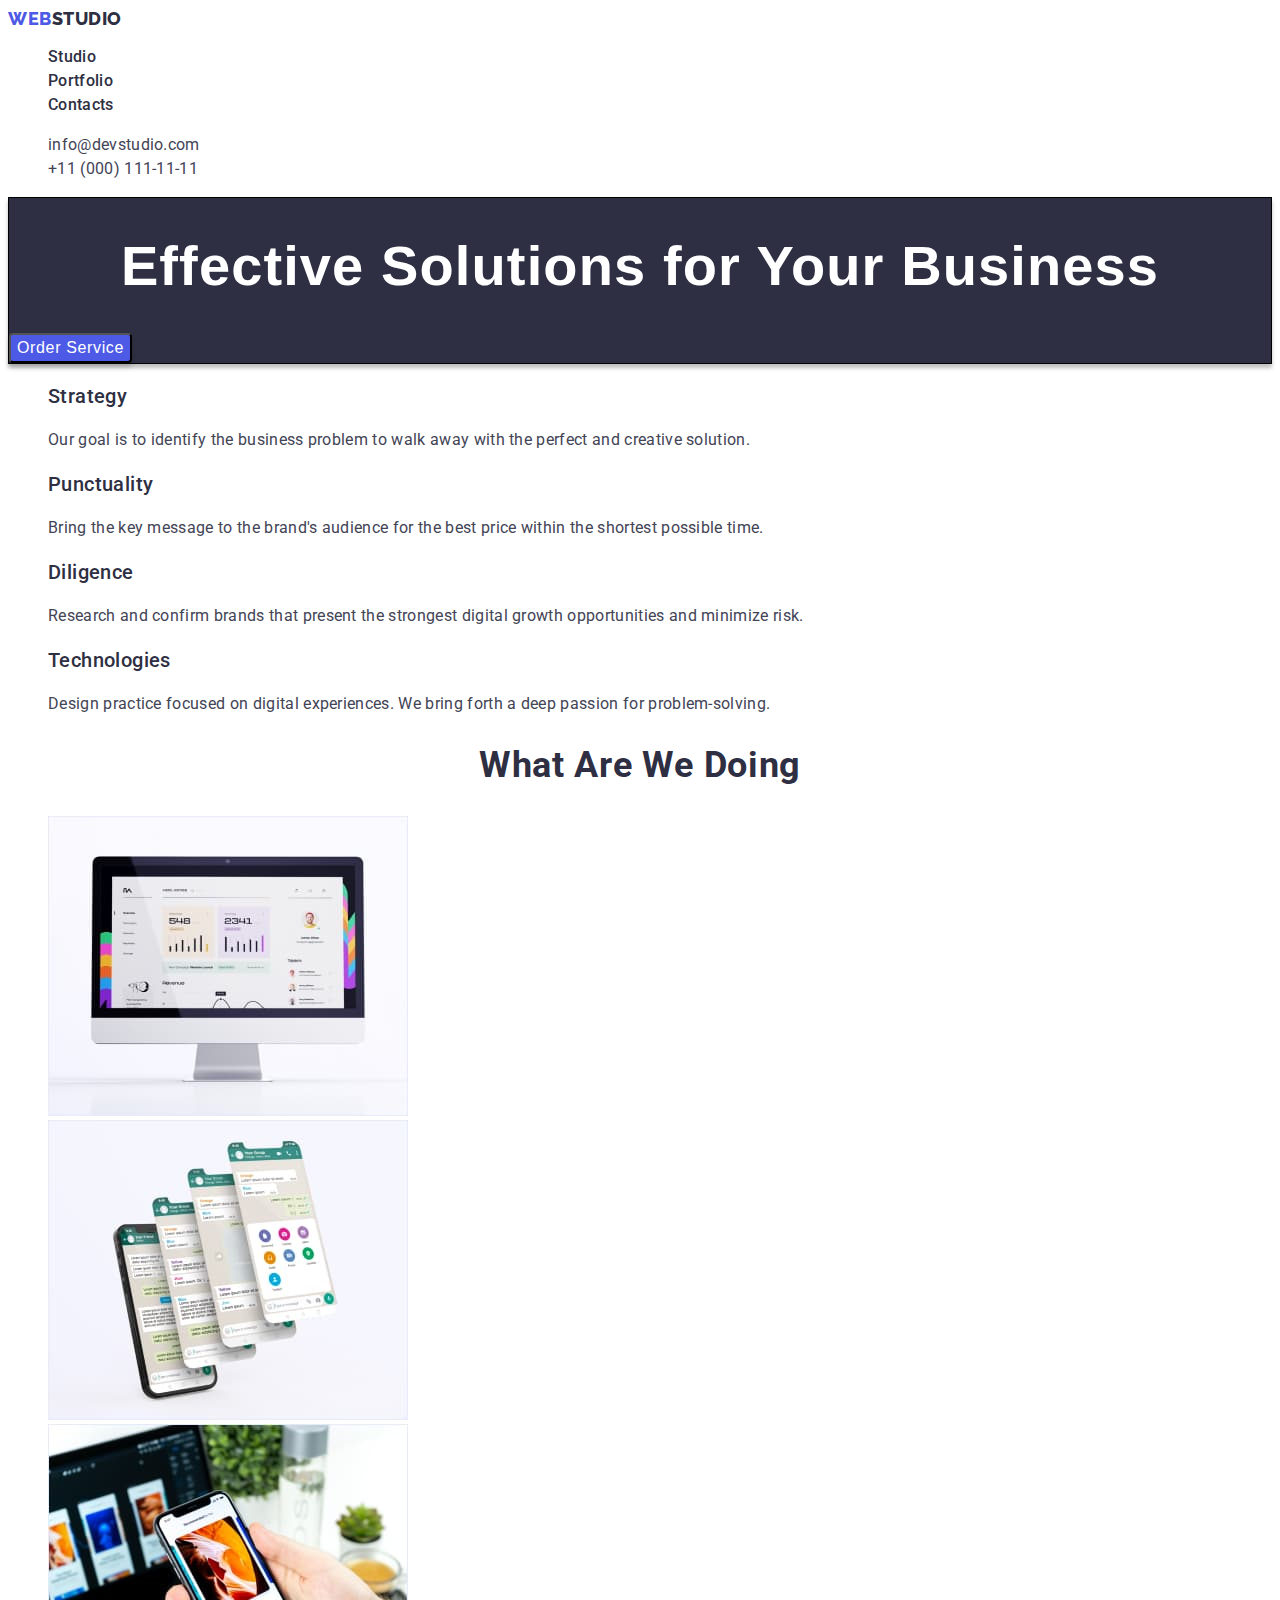
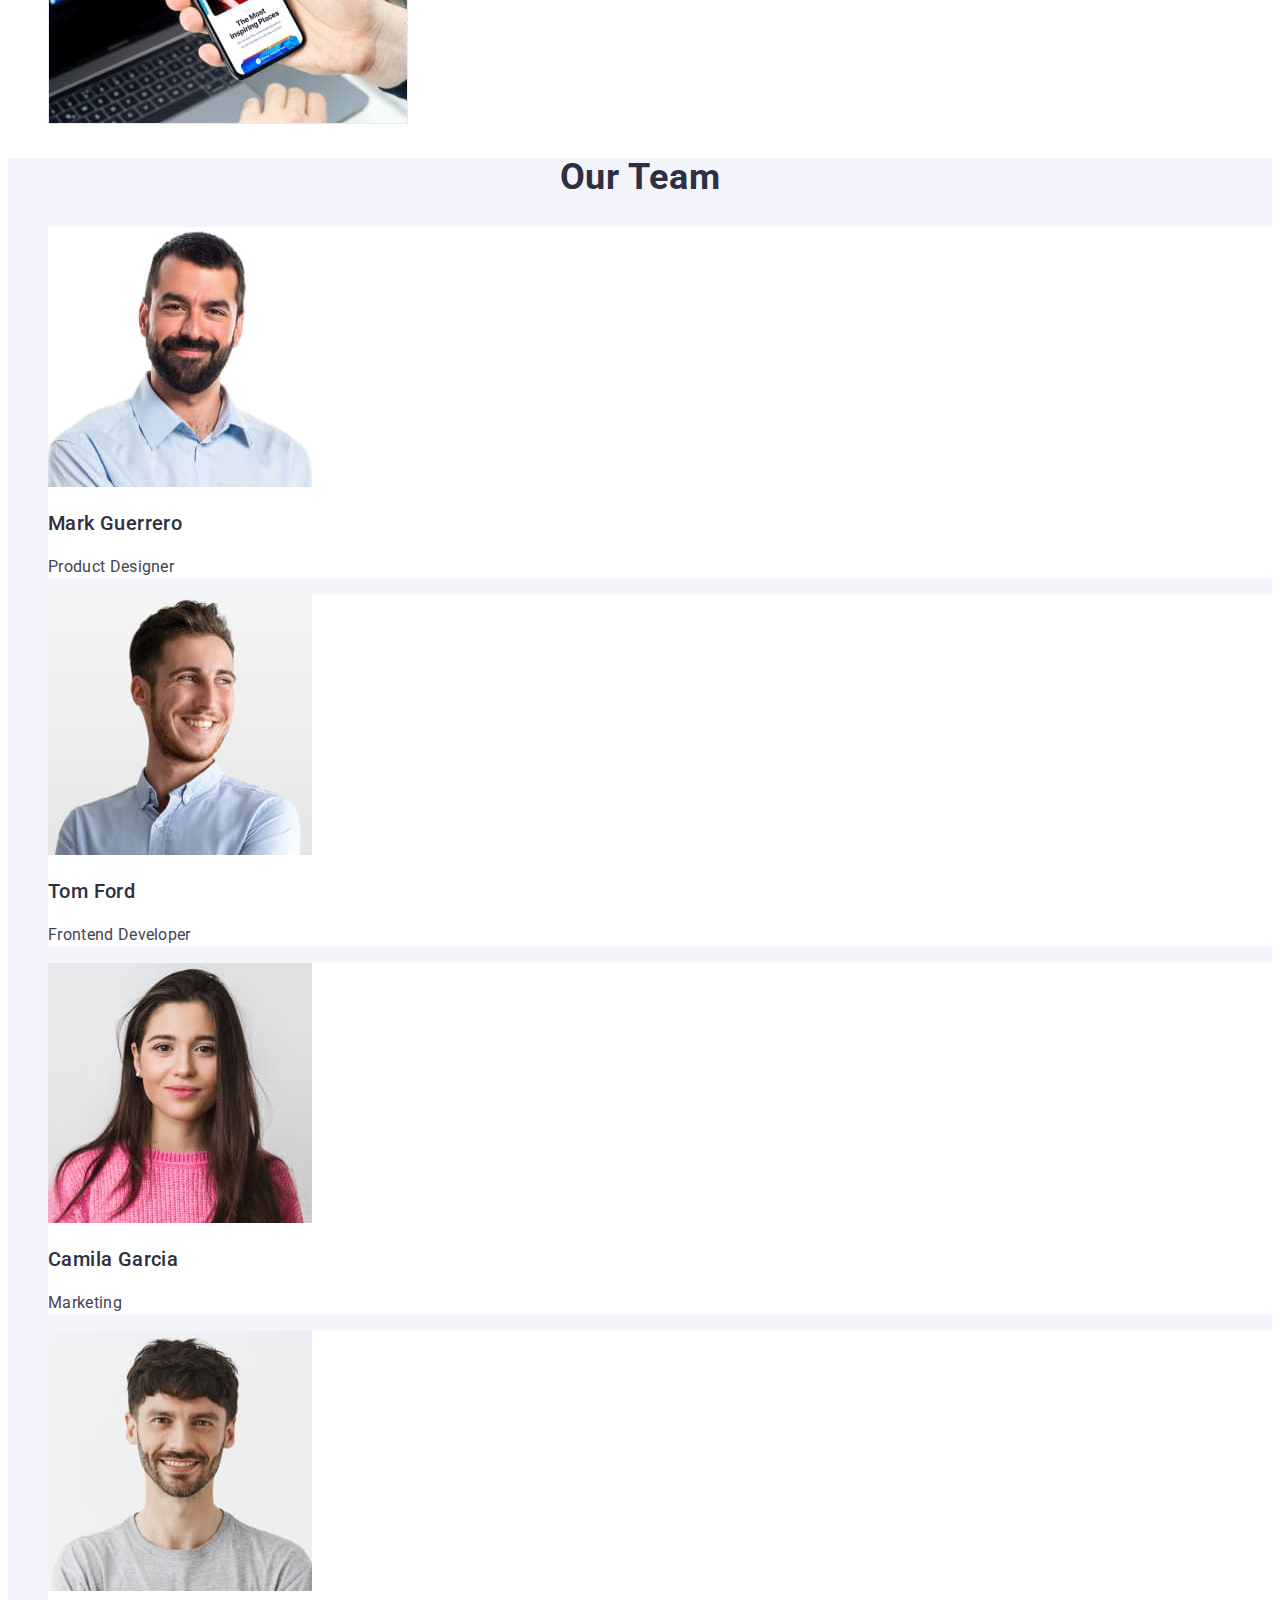
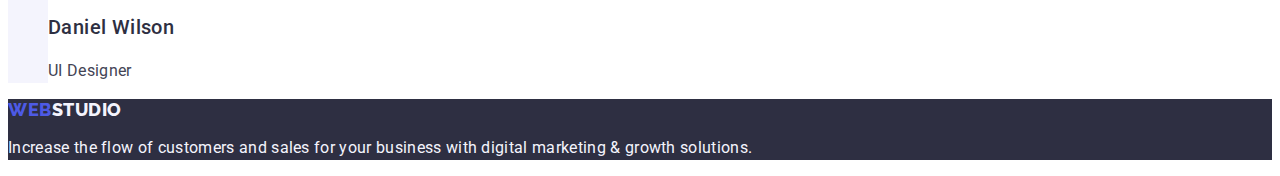
<file: index.html>
<!DOCTYPE html>
<html lang="en">
<head>
    <meta charset="UTF-8">
    <meta http-equiv="X-UA-Compatible" content="IE=edge">
    <meta name="viewport" content="width=device-width, initial-scale=1.0">
    <title>Document</title>
    <link rel="preconnect" href="https://fonts.googleapis.com">
    <link rel="preconnect" href="https://fonts.gstatic.com" crossorigin>
    <link href="https://fonts.googleapis.com/css2?family=Raleway:wght@800&family=Roboto:wght@400;500;700;900&display=swap" rel="stylesheet">
    <link rel="stylesheet" href="./css/styles.css">
    
</head>
<!-- HEADER ! -->
<body>
    <header> 
        <nav class="nav">
            <a class="logotype link" href="./index.html">Web<span class="addlogocolor">Studio</span></a>
            
        <ul class="list">
            <li><a class="link item" href="./index.html">Studio</a></li>
            <li><a class="link item" href="./portfolio.html">Portfolio</a></li>
            <li><a class="link item" href="">Contacts</a></li>
        </ul>
        </nav>
        <address class="adress-list">
        <ul class="list">
            <li>
                <a href="mailto:info@devstudio.com" class="contact-list link"> info@devstudio.com</a></li>
            <li>
                <a href="tel:+110001111111" class="contact-list link"> +11 (000) 111-11-11</a></li>
        </ul>
    </address>   
    </header>

    <main>
        <section class="hero">
            <h1 class="title">Effective Solutions
            for Your Business</h1>
            <button class="btn-link" type="button">Order Service</button>
        </section>

        <section>
            <h2 hidden class="peculiarities">Особливості</h2>
            <ul class="list">
                <li>
                    <h3 class="content">Strategy</h3>
                    <p class="information-content">Our goal is to identify the business
                    problem to walk away with the perfect and creative solution.</p>
                </li>
                <li>
                    <h3 class="content">Punctuality</h3>
                    <p class="information-content">Bring the key message to the brand's audience for the best price within the shortest possible time.</p>
                </li>
                <li>
                    <h3 class="content">Diligence</h3>
                    <p class="information-content">Research and confirm brands that present the strongest digital growth opportunities and minimize risk.</p>
                </li>
                <li>
                    <h3 class="content">Technologies</h3>
                    <p class="information-content">Design practice focused on digital experiences. We bring forth a deep passion for problem-solving.</p>
                </li>
            </ul>
        
        </section>
    <section>
        <h2 class="addheader">What are we doing</h2>
        <ul class="list">
            <li>
                <img src="./images/photo1.jpg"  
                width="360" height="300"
                alt="Computer">
            </li>
            <li>
                <img src="./images/photo2.jpg" alt="Phone" width="360" height="300">
            </li>

            <li>
                <img src="./images/photo3.jpg" alt="Notebook" width="360" height="300">
                </li> 
        </ul>
    </section>
    <section class="team-back">
    <h2 class="addheader-team">Our Team</h2>
        <ul class="list back">
            <li class="back-white">
        <img class="back-white" src="./images/markguerrero.jpg" alt="Mark Guerrero" width="264" height="260">
        <h3 class="ourteam-content">Mark Guerrero</h3>
        <p class="work-content">Product Designer</p>
            </li>

            <li class="back-white">
        <img class="back-white" src="./images/tomford.jpg" alt="Tom Ford" width="264" height="260">
        <h3 class="ourteam-content">Tom Ford</h3>
        <p class="work-content">Frontend Developer</p>
           
            </li>
            <li class="back-white"> 
        <img class="back-white" src="./images/camilagarcia.jpg" alt="Camila Garcia" width="264" height="260">
        <h3 class="ourteam-content">Camila Garcia</h3>
        <p class="work-content">Marketing</p>
        
            </li>
            <li class="back-white">
        <img class="back-white" src="./images/danielwilson.jpg" alt="Daniel Wilson" width="264" height="260">
        <h3 class="ourteam-content">Daniel Wilson</h3>
        <p class="work-content">UI Designer</p>
            </li>
        </ul>
    </section>
    </main>
        <footer class="background-color">
            <a class="logotype list link" href="./index.html">Web<span class="footer-backcolor">Studio</span></a>
            <p class="footer-text">Increase the flow of customers and sales for your business with digital marketing & growth solutions.</p>
        </footer>
</body>
</html>
</file>
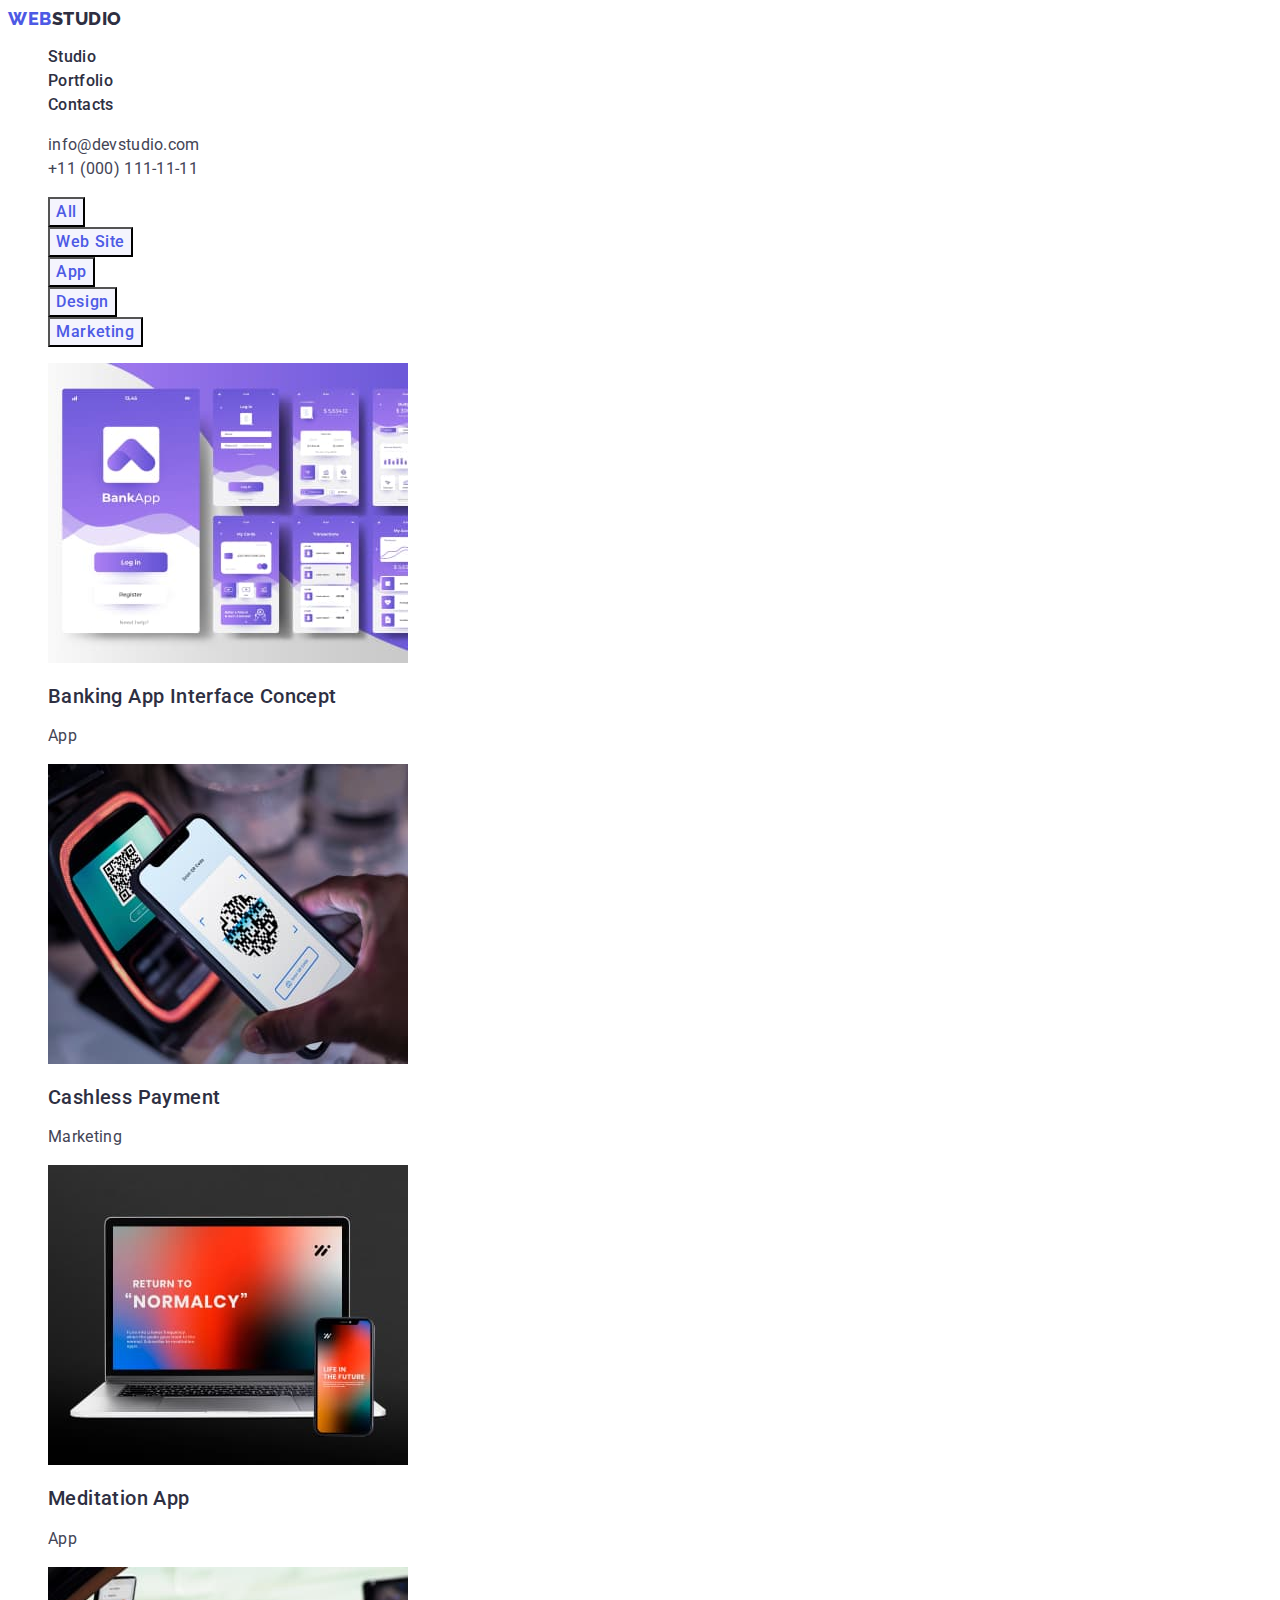
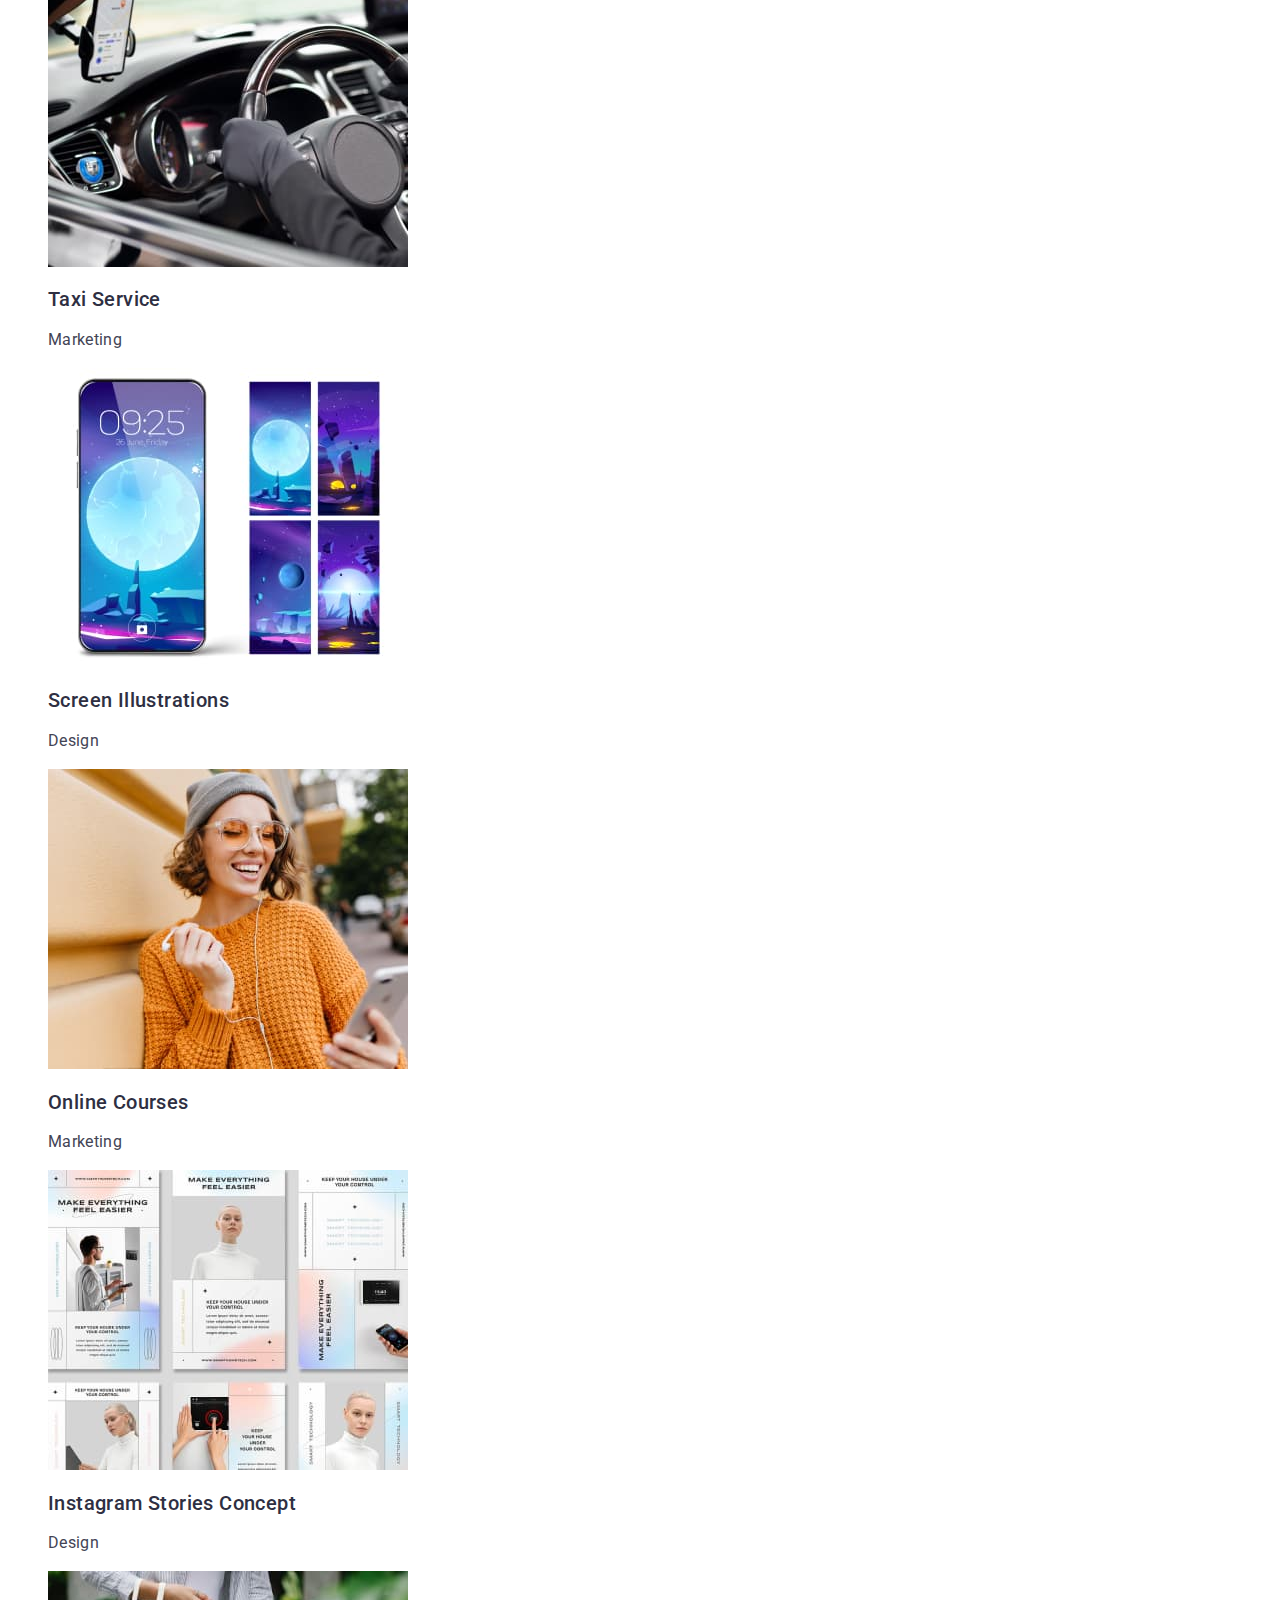
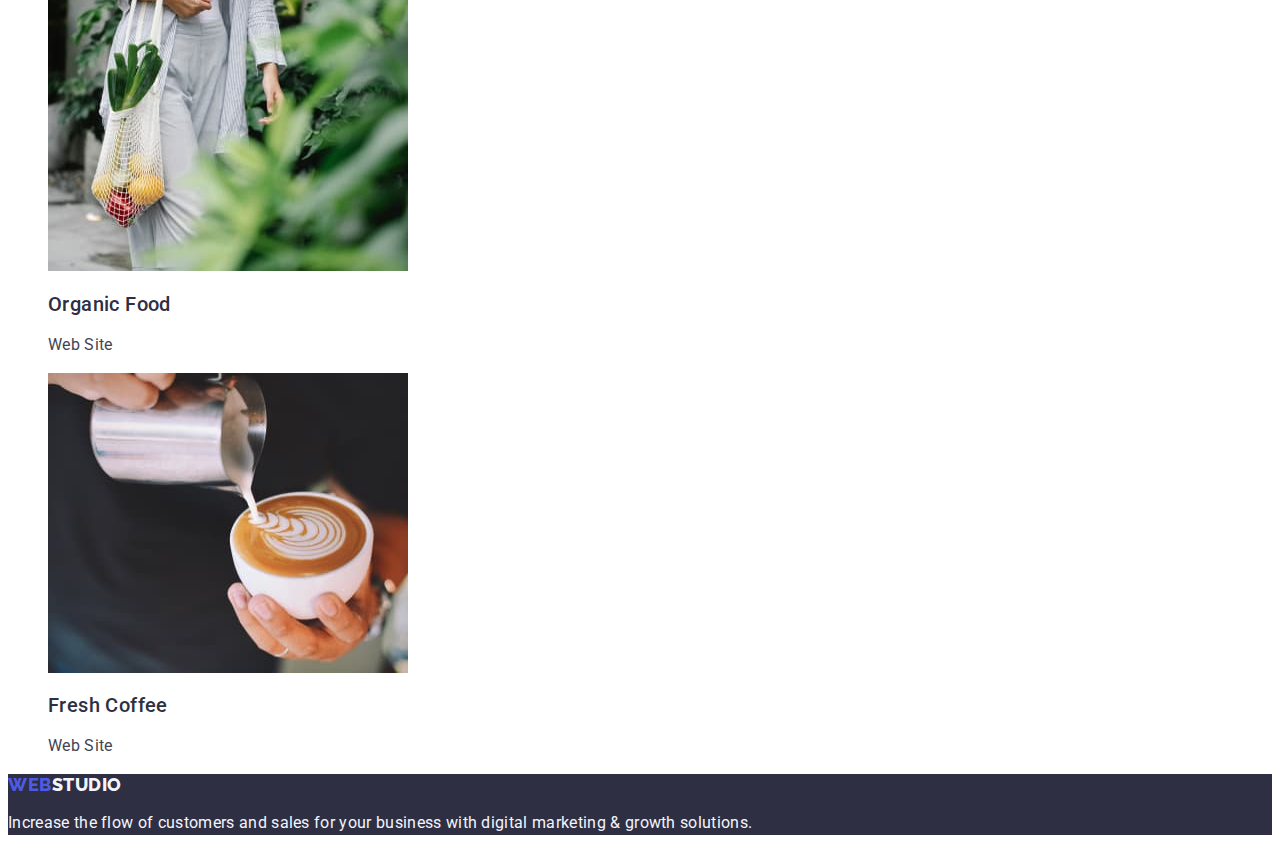
<file: portfolio.html>
<!DOCTYPE html>
<html lang="en">
<head>
    <meta charset="UTF-8">
    <meta http-equiv="X-UA-Compatible" content="IE=edge">
    <meta name="viewport" content="width=device-width, initial-scale=1.0">
    <title>Document</title>
    <link rel="preconnect" href="https://fonts.googleapis.com">
    <link rel="preconnect" href="https://fonts.gstatic.com" crossorigin>
    <link href="https://fonts.googleapis.com/css2?family=Raleway:wght@800&family=Roboto:wght@400;500;700;900&display=swap" rel="stylesheet">
    <link rel="stylesheet" href="./css/styles.css">
    
</head>
<!-- HEADER ! -->
<body>
    <header> 
        <nav class="nav">
            <a class="logotype link" href="./index.html">Web<span class="addlogocolor">Studio</span></a>
            
        <ul class="list">
            <li><a class="link item" href="./index.html">Studio</a></li>
            <li><a class="link item" href="./portfolio.html">Portfolio</a></li>
            <li><a class="link item" href="">Contacts</a></li>
        </ul>
        </nav>
        <address class="adress-list">
        <ul class="list">
            <li>
                <a href="mailto:info@devstudio.com" class="contact-list link"> info@devstudio.com</a></li>
            <li>
                <a href="tel:+110001111111" class="contact-list link"> +11 (000) 111-11-11</a></li>
        </ul>
    </address>   
    </header>
    <main>
        <section>
            <h1 hidden class="portfolio-h">Portfolio</h1>
        <ul class="list link">
            <li><button type="button" class="btn-portfolio">All</button></li>
            <li><button type="button" class="btn-portfolio">Web Site</button></li>
            <li><button type="button" class="btn-portfolio">App</button></li>
            <li><button type="button" class="btn-portfolio">Design</button></li>
            <li><button type="button" class="btn-portfolio">Marketing</button></li>
        </ul>
        
            <ul class="list">
                <li>
                <a href="" class="link">
                <img src="./images/img-2.jpg" alt="interface banking app" width="360" height="300"> 
                <h2 class="content-portfolio link">Banking App Interface Concept</h2>
                <p class="features">App</p>
                </a></li>

                <li>
                <a href="" class="link"><img src="./images/img-1.jpg" alt="phone payment" width="360" height="300">
                <h2 class="content-portfolio link">Cashless Payment</h2>
                <p class="features">Marketing</p></a></li>

                <li>
               <a href="" class="link"><img src="./images/img.jpg" alt="notebook and phone" width="360" height="300">
                <h2 class="content-portfolio link">Meditation App</h2>
                <p class="features">App</p></a></li>

                <li>
               <a href="" class="link"><img src="./images/img-5.jpg" alt="man driving" width="360" height="300">
                <h2 class="content-portfolio link">Taxi Service</h2>
                <p class="features">Marketing</p></a>
                </li>

                <li>
                <a href="" class="link"><img src="./images/img-4.jpg" alt="screen phone" width="360" height="300">
                <h2 class="content-portfolio link">Screen Illustrations</h2>
                <p class="features">Design</p></a>
                </li>

                <li>
                <a href="" class="link"><img src="./images/img-6.jpg" alt="woman holding" width="360" height="300">
                    <h2 class="content-portfolio link">Online Courses</h2>
                    <p class="features">Marketing</p></a>
                </li>

                <li>
                    <a href="" class="link"><img src="./images/img-8.jpg" alt="instagram stories" width="360" height="300">
                    <h2 class="content-portfolio link">Instagram Stories Concept</h2>
                    <p class="features">Design</p></a>
                </li>

                <li>
                    <a href="" class="link"><img src="./images/img-7.jpg" alt="human holding a bag with fruits" width="360" height="300">
                    <h2 class="content-portfolio link">Organic Food</h2>
                    <p class="features">Web Site</p></a>
                </li>

                <li>
                    <a href="" class="link"><img src="./images/img-9.jpg" alt="pour cofee" width="360" height="300">
                    <h2 class="content-portfolio link">Fresh Coffee</h2>
                    <p class="features">Web Site</p></a>
                </li>
            </ul>
        </section>
    </main>
    <footer class="background-color">
        <a class="logotype list link" href="./index.html">Web<span class="footer-backcolor">Studio</span></a>
        <p class="footer-text">Increase the flow of customers and sales for your business with digital marketing & growth solutions.</p>
    </footer>
</body>
</html>
</file>
<file: css/styles.css>
:root{
    --primary-text-color: #434455;
    --secondary-text-color: #4D5AE5;
    --tittle-text-color: #2E2F42;
    --accent-color: #404BBF;
    --background-color: #FFFFFF;
    --background-dop-color: #F4F4FD;
}



/* HEADER ! ! ! */
.adress-list{
    font-style: normal;
}

.list{
    list-style: none;
}

.list:hover,
.list:focus{
    color: var(--accent-color);
}
.item:hover,
.item:focus{
    color: var(--accent-color);
}

.link{
    text-decoration: none;
}

.contact-list:hover,
.contact-list:focus{
    color: var(--accent-color);
}

.logotype {
font-family: 'Raleway', sans-serif;
font-weight: 800;
font-size: 18px;
line-height: 1.17;
display: flex;
align-items: center;
letter-spacing: 0.03em;
text-transform: uppercase;
color: var(--secondary-text-color);
}
.addlogocolor{
    font-family: 'Raleway', sans-serif;
font-weight: 800;
font-size: 18px;
line-height: 1.17;
display: flex;
align-items: center;
letter-spacing: 0.03em;
text-transform: uppercase;
color:var(--tittle-text-color);
}
.item{
    font-family: 'Roboto', sans-serif;
    font-weight: 500;
    font-size: 16px;
    line-height: 1.5;
    letter-spacing: 0.02em;
    color: var(--tittle-text-color);
}
.contact-list{
    font-family: 'Roboto', sans-serif;
    font-style: normal;
    font-weight: 400;
    font-size: 16px;
    line-height: 1.5;
    letter-spacing: 0.02em;
    color: var(--primary-text-color);
}


/* HEROOO! ! !  */
body{
    font-family: 'Roboto', sans-serif;
    color: var(--primary-text-color);
    background-color: var(--background-color);
}
.hero{
    background: var(--tittle-text-color);
    border: 1px solid #000000;
    box-shadow: 0px 4px 4px rgba(0, 0, 0, 0.25);
}

.title{
    font-family: sans-serif;
    font-size: 56px;
    line-height: 1.07 ;
    text-align: center;
    letter-spacing: 0.02em;
    color: var(--background-color);
}
.btn-link{
    font-family: sans-serif;
    font-weight: 500;
    font-size: 16px;
    line-height: 1.5;
    display: flex;
    align-items: center;
    letter-spacing: 0.04em;
    color: var(--background-color);
    background: var(--secondary-text-color);
    box-shadow: 0px 4px 4px rgba(0, 0, 0, 0.15);
    border-radius: 4px;
    }
    
    .btn-link:hover,
    .btn-link:focus
    {
        background: var(--accent-color);
    }
    .btn-link{
        cursor: pointer;
    }
/* SECTION ОСОБЛИВОСТІ */
.content{
    font-family: 'Roboto';
    font-weight: 500;
    font-size: 20px;
    line-height: 1.2;
    letter-spacing: 0.02em;
    color: var(--tittle-text-color);
}
.information-content{
    font-family: 'Roboto';
    font-weight: 400;
    font-size: 16px;
    line-height: 1.5;  
    letter-spacing: 0.02em;
    color: var(--primary-text-color);
}

/* HEADER 2 ! ! ! !  */
.addheader
{
    font-family: 'Roboto';
    font-size: 36px;
    line-height: 1.11;
    text-align: center;
    letter-spacing: 0.02em;
    text-transform: capitalize;
    color: var(--tittle-text-color);
}
.addheader-team{
font-family: 'Roboto';
font-size: 36px;
line-height: 1.11;
text-align: center;
letter-spacing: 0.02em;
text-transform: capitalize;
color:var(--tittle-text-color);
background-color: var(--background-dop-color);
}
.team-back{

background: var(--background-dop-color);
}
.back-white{
    background-color: var(--background-color);
}
.photo-back{
    background-color: var(--background-color);
}
.ourteam-content
{
font-family: 'Roboto';
font-weight: 500;
font-size: 20px;
line-height: 1.2;
align: left;
letter-spacing: 0.02em;
color: var(--tittle-text-color);
}
.work-content
{
    font-family: 'Roboto';
    font-size: 16px;
    line-height: 1.5;
    text-align: left;
    letter-spacing: 0.02em;
    color:var(--primary-text-color);
}
.footer-text{
    font-family: 'Roboto';
    font-size: 16px;
    line-height: 1.5;
    letter-spacing: 0.02em;
    color: var(--background-dop-color);
}
.footer-backcolor{
    color: var(--background-dop-color);

}
.background-color{
    background: var(--tittle-text-color);
}
.portfolio-h{
    background-color: var(--background-color);
}
.btn-portfolio{
    color: var(--secondary-text-color);
    font-family: 'Roboto', sans-serif;
font-style: normal;
font-weight: 500;
font-size: 16px;
line-height: 1.5;
letter-spacing: 0.04em;
background-color: var(--background-dop-color);
}
.btn-portfolio:hover{
    color: var(--background-color);
    background-color: var(--accent-color)
}
.btn-portfolio:focus{
    color: var(--background-color);
    background-color: var(--accent-color);
}
.btn-portfolio{
    cursor: pointer;
}
.content-portfolio{
    color: var(--tittle-text-color);
    font-family: 'Roboto', sans-serif;
font-weight: 500;
font-size: 20px;
line-height: 1.2;
letter-spacing: 0.02em;
}
.features{
    width: 75px;
height: 24px;
font-family: 'Roboto';
font-size: 16px;
line-height: 1.5;
letter-spacing: 0.02em;
color:var(--primary-text-color);
}
</file>
